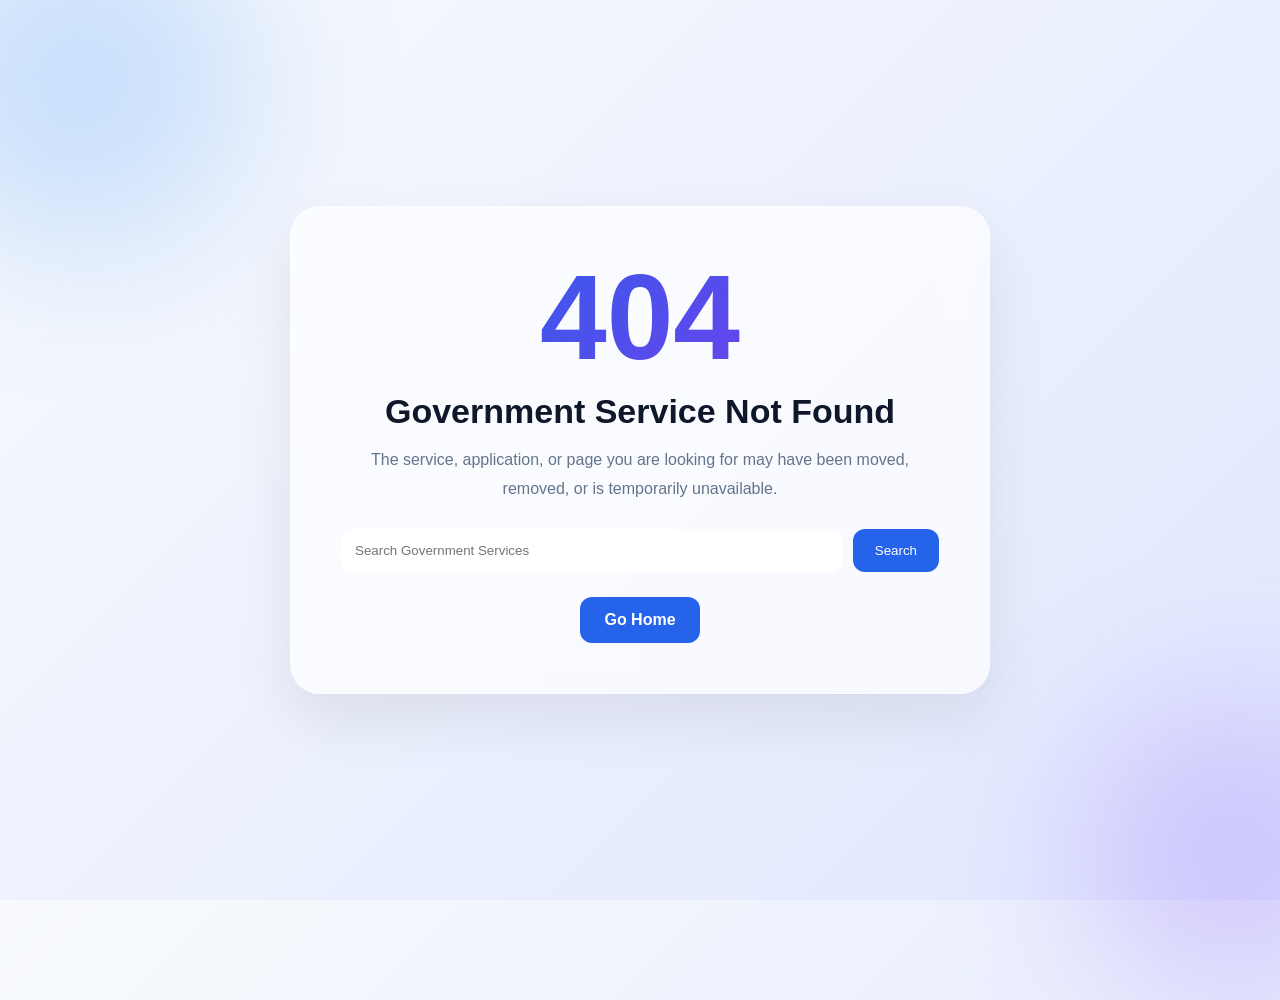
<file: home2_404.html>
<!DOCTYPE html>
<html lang="en">
<head>
  <meta charset="UTF-8">
  <title>404 - Page Not Found</title>
  <style>
  
*{
margin:0;
padding:0;
box-sizing:border-box;
font-family:'Poppins',sans-serif;
}

body{
min-height:100vh;
display:flex;
justify-content:center;
align-items:center;
padding:20px;

background:
linear-gradient(
135deg,
#f8fafc,
#e0e7ff
);

overflow:hidden;
position:relative;
}


body::before,
body::after{
content:"";
position:absolute;
border-radius:50%;
filter:blur(80px);
z-index:0;
}

body::before{
width:350px;
height:350px;
background:#60a5fa;
top:-100px;
left:-100px;
opacity:.3;
}

body::after{
width:300px;
height:300px;
background:#8b5cf6;
bottom:-100px;
right:-100px;
opacity:.25;
}



.error-card{

position:relative;
z-index:2;

width:100%;
max-width:700px;

background:rgba(255,255,255,.7);

backdrop-filter:blur(20px);

border:1px solid rgba(255,255,255,.4);

padding:50px;

border-radius:30px;

text-align:center;

box-shadow:
0 25px 60px rgba(0,0,0,.08);
}



.error-code{

font-size:120px;
font-weight:700;

line-height:1;

background:
linear-gradient(
135deg,
#2563eb,
#7c3aed
);

-webkit-background-clip:text;
background-clip:text;
-webkit-text-fill-color:transparent;

animation:float 3s infinite;
}

@keyframes float{

50%{
transform:translateY(-8px);
}

}

.error-card h2{
font-size:34px;
margin:15px 0;
color:#0f172a;
}

.error-card p{
color:#64748b;
line-height:1.8;
margin-bottom:25px;
}



.search-box{
display:flex;
gap:10px;
margin-bottom:25px;
}

.search-box input{

flex:1;

padding:14px;

border:none;

border-radius:12px;

background:#fff;

outline:none;
}

.search-box button{

padding:14px 22px;

border:none;

border-radius:12px;

background:#2563eb;

color:#fff;

cursor:pointer;
}


.action-buttons{
display:flex;
justify-content:center;
gap:15px;
flex-wrap:wrap;
}

.btn{

padding:14px 24px;

border-radius:12px;

text-decoration:none;

font-weight:600;

transition:.3s;
}

.btn-primary{
background:#2563eb;
color:#fff;
}

.btn-primary:hover{
transform:translateY(-4px);
}

.btn-secondary{
background:#fff;
color:#0f172a;
}

.btn-secondary:hover{
transform:translateY(-4px);
}


@media(max-width:768px){

.error-card{
padding:35px 25px;
}

.error-code{
font-size:80px;
}

.error-card h2{
font-size:24px;
}

.search-box{
flex-direction:column;
}

.search-box button{
width:100%;
}

}


  </style>
</head>
<body>
  <div class="error-card">

<div class="error-code">404</div>

<h2>Government Service Not Found</h2>

<p>
The service, application, or page you are looking for
may have been moved, removed, or is temporarily unavailable.
</p>

<div class="search-box">
<input type="text" placeholder="Search Government Services">
<button>Search</button>
</div>

<div class="action-buttons">

<a href="index2.html" class="btn btn-primary">
Go Home
</a>


</div>

</div>
</body>
</html>
</file>
